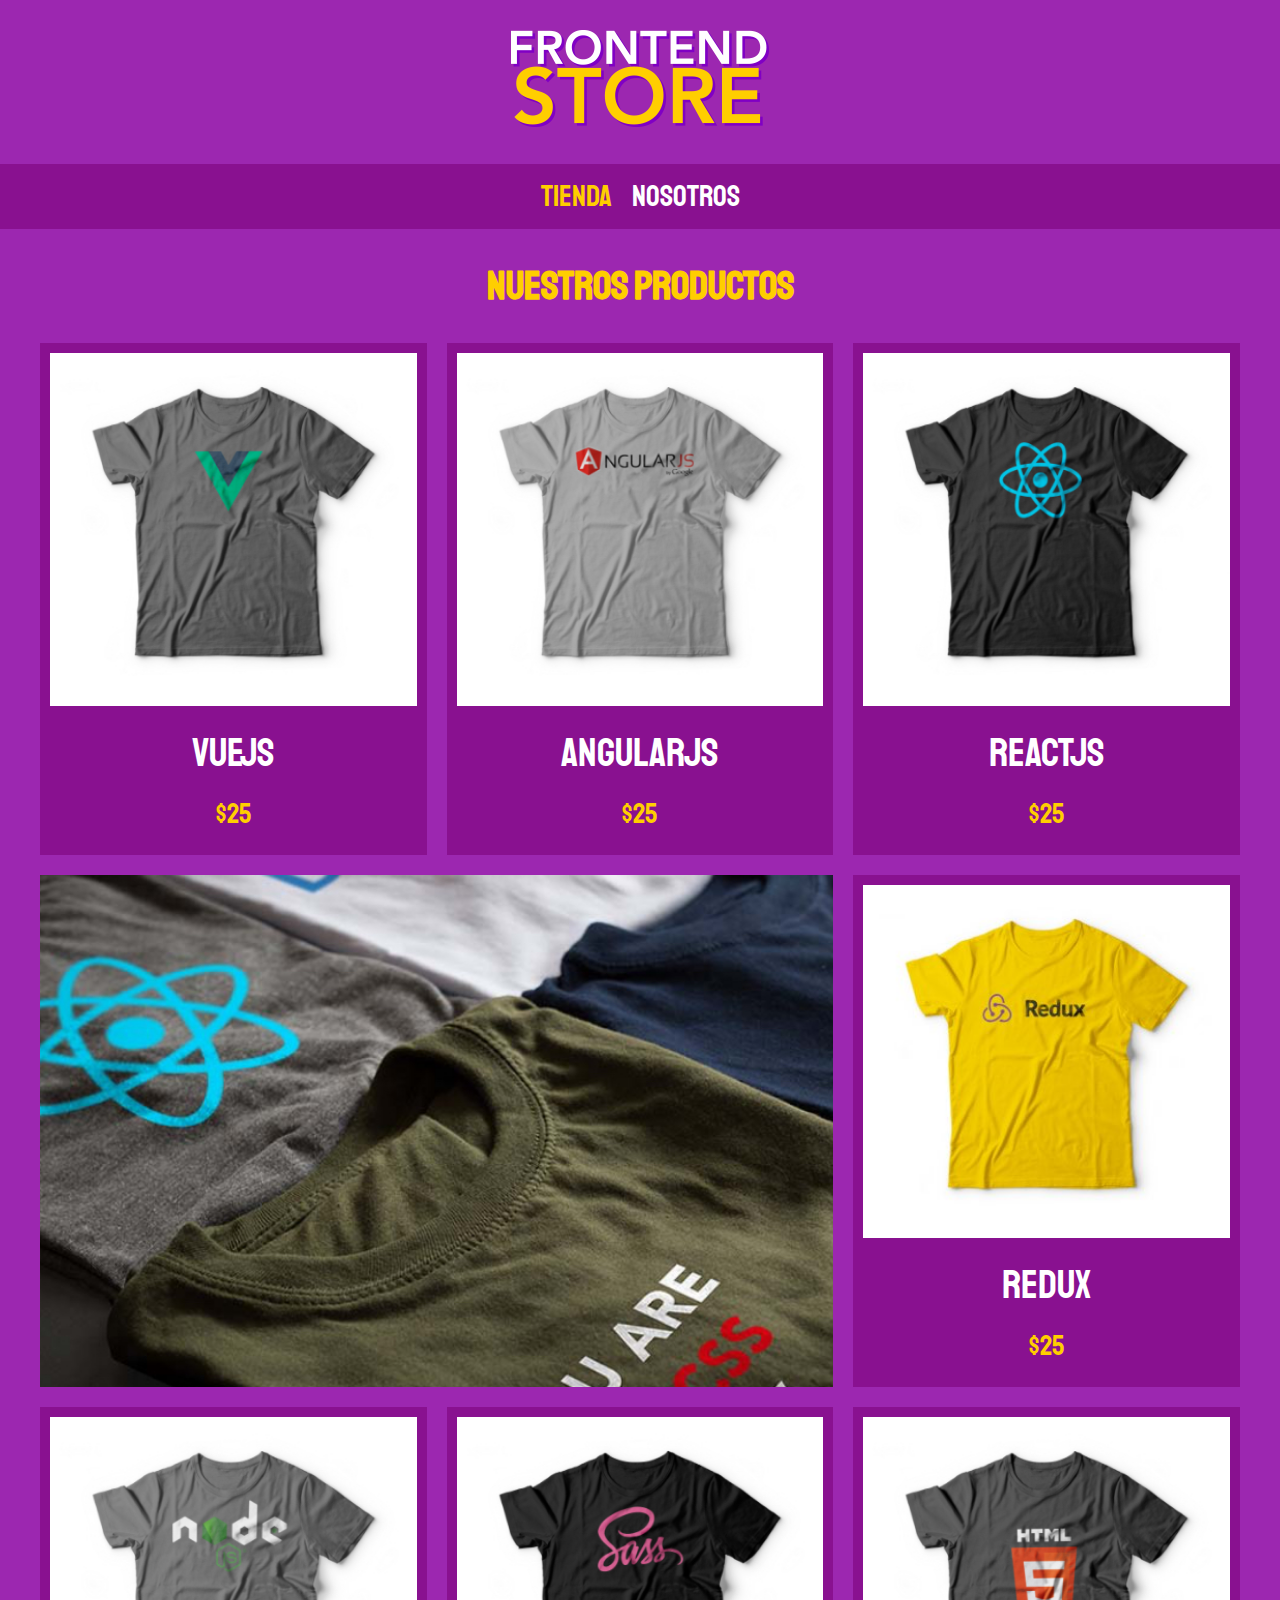
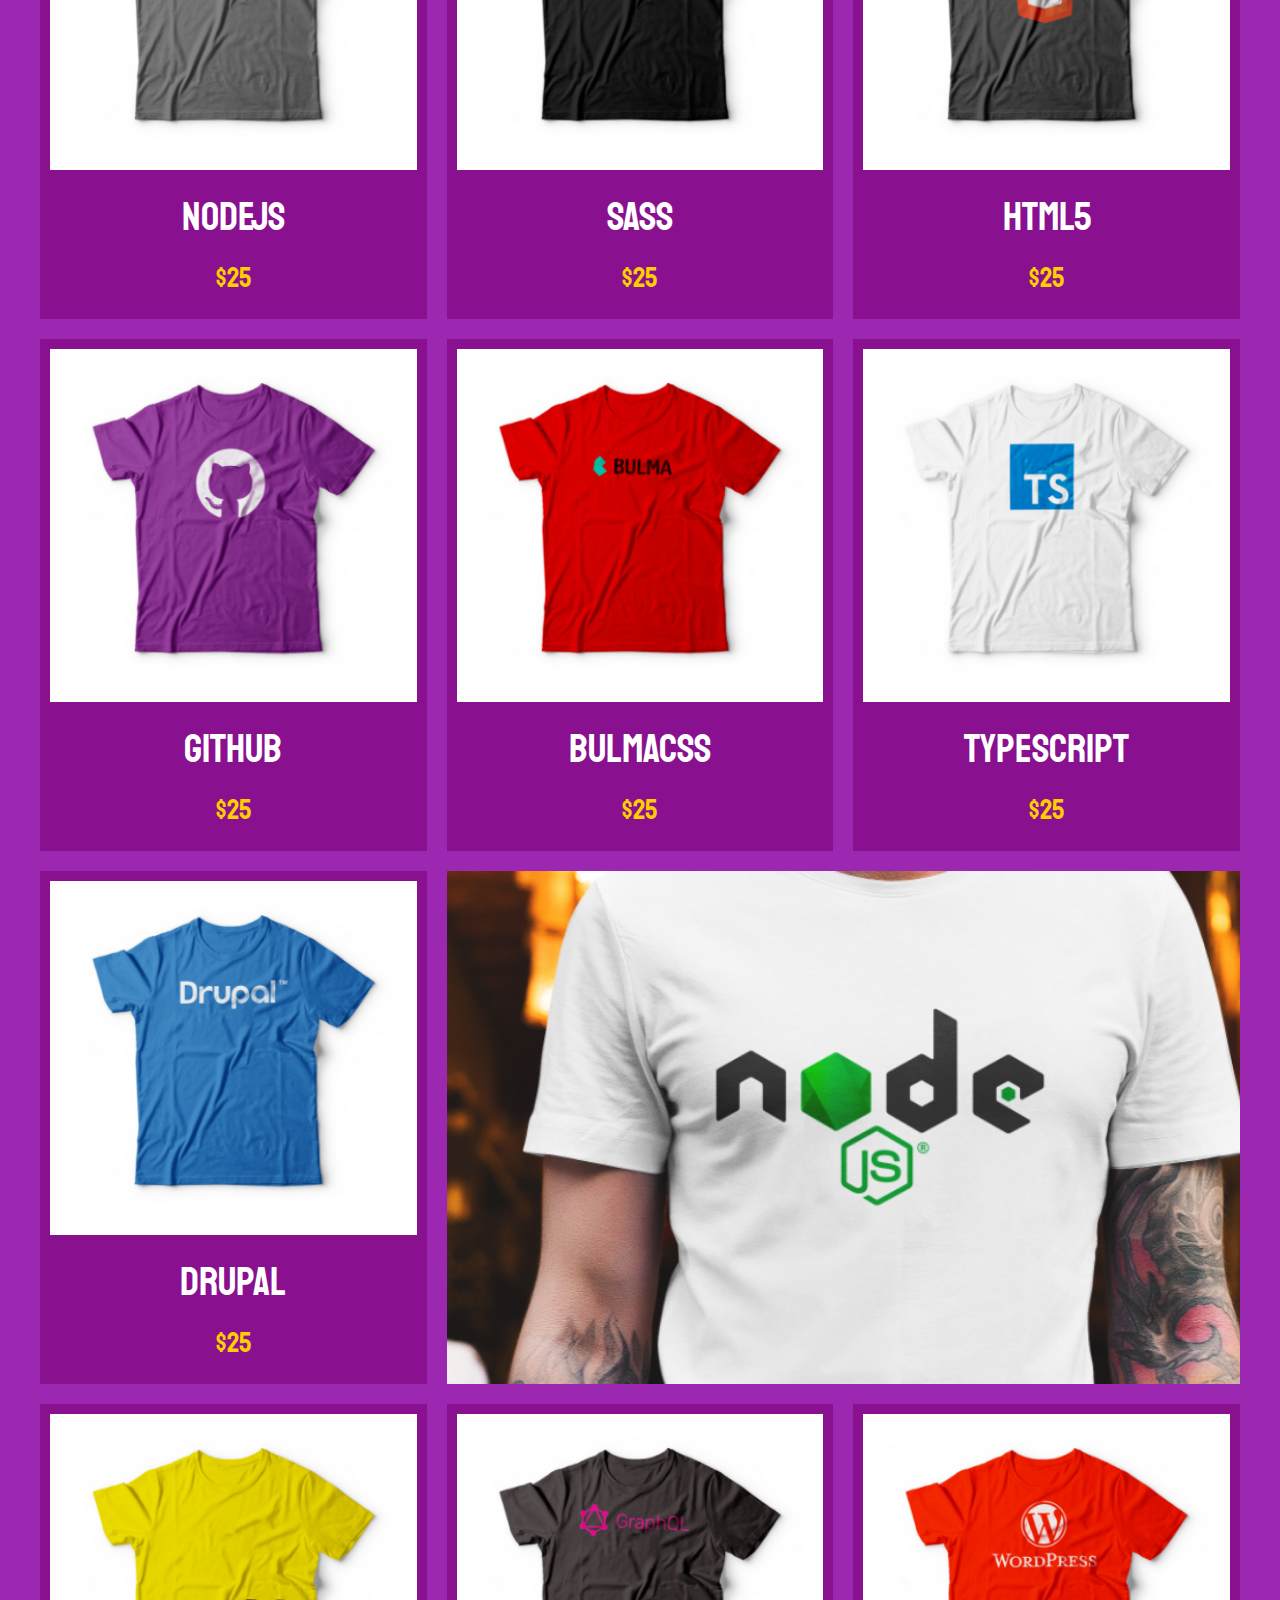
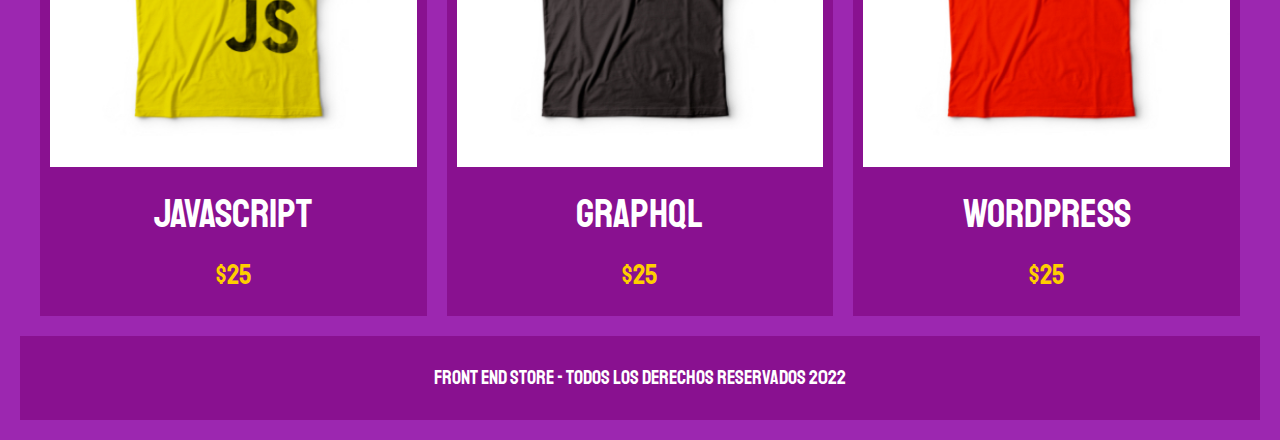
<file: Front-End Tienda/index.html>
<!DOCTYPE html>
<html lang="es">
<head>
    <meta charset="UTF-8">
    <meta name="viewport" content="width=device-width, initial-scale=1.0">
    <link rel="stylesheet" href="css/normalize.css">
    <link rel="preconnect" href="https://fonts.googleapis.com">
<link rel="preconnect" href="https://fonts.gstatic.com" crossorigin>
<link href="https://fonts.googleapis.com/css2?family=Staatliches&display=swap" rel="stylesheet">
    <link rel="stylesheet" href="css/style.css">
    <title>Inicio</title>
</head>
<body>
    <header class="header">
        <a href="index.html">
            <img class="header__logo" src="img/logo.png" alt="Logotipo">
        </a>
    </header>

    <nav class="navegacion">
        <a class="navegacion__enlace navegacion__enlace--activo" href="index.html">Tienda</a>
        <a class="navegacion__enlace " href="nosotros.html">Nosotros</a>
    </nav>

    <main class="contenedor">
        <h1>Nuestros Productos</h1>

        <div class="grid">
            <div class="producto">
                <a href="producto.html">
                    <img class="producto__imagen" src="img/1.jpg" alt="Producto camisa">
                    <div class="producto__informacion">
                        <p class="producto__nombre">VueJS</p>
                        <p class="producto__precio">$25</p>
                    </div>
                </a>
            </div> <!-- Fin de la clase producto -->

            <div class="producto">
                <a href="producto.html">
                    <img class="producto__imagen" src="img/2.jpg" alt="Producto camisa">
                    <div class="producto__informacion">
                        <p class="producto__nombre">AngularJS</p>
                        <p class="producto__precio">$25</p>
                    </div>
                </a>
            </div> <!-- Fin de la clase producto -->

            <div class="producto">
                <a href="producto.html">
                    <img class="producto__imagen" src="img/3.jpg" alt="Producto camisa">
                    <div class="producto__informacion">
                        <p class="producto__nombre">ReactJS</p>
                        <p class="producto__precio">$25</p>
                    </div>
                </a>
            </div> <!-- Fin de la clase producto -->

            <div class="producto">
                <a href="producto.html">
                    <img class="producto__imagen" src="img/4.jpg" alt="Producto camisa">
                    <div class="producto__informacion">
                        <p class="producto__nombre">Redux</p>
                        <p class="producto__precio">$25</p>
                    </div>
                </a>
            </div> <!-- Fin de la clase producto -->

            <div class="producto">
                <a href="producto.html">
                    <img class="producto__imagen" src="img/5.jpg" alt="Producto camisa">
                    <div class="producto__informacion">
                        <p class="producto__nombre">NodeJS</p>
                        <p class="producto__precio">$25</p>
                    </div>
                </a>
            </div> <!-- Fin de la clase producto -->

            <div class="producto">
                <a href="producto.html">
                    <img class="producto__imagen" src="img/6.jpg" alt="Producto camisa">
                    <div class="producto__informacion">
                        <p class="producto__nombre">SaSS</p>
                        <p class="producto__precio">$25</p>
                    </div>
                </a>
            </div> <!-- Fin de la clase producto -->

            <div class="producto">
                <a href="producto.html">
                    <img class="producto__imagen" src="img/7.jpg" alt="Producto camisa">
                    <div class="producto__informacion">
                        <p class="producto__nombre">HTML5</p>
                        <p class="producto__precio">$25</p>
                    </div>
                </a>
            </div> <!-- Fin de la clase producto -->

            <div class="producto">
                <a href="producto.html">
                    <img class="producto__imagen" src="img/8.jpg" alt="Producto camisa">
                    <div class="producto__informacion">
                        <p class="producto__nombre">GitHub</p>
                        <p class="producto__precio">$25</p>
                    </div>
                </a>
            </div> <!-- Fin de la clase producto -->

            <div class="producto">
                <a href="producto.html">
                    <img class="producto__imagen" src="img/9.jpg" alt="Producto camisa">
                    <div class="producto__informacion">
                        <p class="producto__nombre">BulmaCSS</p>
                        <p class="producto__precio">$25</p>
                    </div>
                </a>
            </div> <!-- Fin de la clase producto -->

            <div class="producto">
                <a href="producto.html">
                    <img class="producto__imagen" src="img/10.jpg" alt="Producto camisa">
                    <div class="producto__informacion">
                        <p class="producto__nombre">TypeScript</p>
                        <p class="producto__precio">$25</p>
                    </div>
                </a>
            </div> <!-- Fin de la clase producto -->

            <div class="producto">
                <a href="producto.html">
                    <img class="producto__imagen" src="img/11.jpg" alt="Producto camisa">
                    <div class="producto__informacion">
                        <p class="producto__nombre">Drupal</p>
                        <p class="producto__precio">$25</p>
                    </div>
                </a>
            </div> <!-- Fin de la clase producto -->

            <div class="producto">
                <a href="producto.html">
                    <img class="producto__imagen" src="img/12.jpg" alt="Producto camisa">
                    <div class="producto__informacion">
                        <p class="producto__nombre">JavaScript</p>
                        <p class="producto__precio">$25</p>
                    </div>
                </a>
            </div> <!-- Fin de la clase producto -->

            <div class="producto">
                <a href="producto.html">
                    <img class="producto__imagen" src="img/13.jpg" alt="Producto camisa">
                    <div class="producto__informacion">
                        <p class="producto__nombre">GraphQL</p>
                        <p class="producto__precio">$25</p>
                    </div>
                </a>
            </div> <!-- Fin de la clase producto -->

            <div class="producto">
                <a href="producto.html">
                    <img class="producto__imagen" src="img/14.jpg" alt="Producto camisa">
                    <div class="producto__informacion">
                        <p class="producto__nombre">WordPress</p>
                        <p class="producto__precio">$25</p>
                    </div>
                </a>
            </div> <!-- Fin de la clase producto -->

            <div class="grafico grafico--camisas"></div>
            <div class="grafico grafico--node"></div>
            
        </div>
    </main>

    <footer class="footer">
        <p class="footer__texto">Front End Store - Todos los derechos Reservados 2022</p>
    </footer>
</body>
</html>
</file>
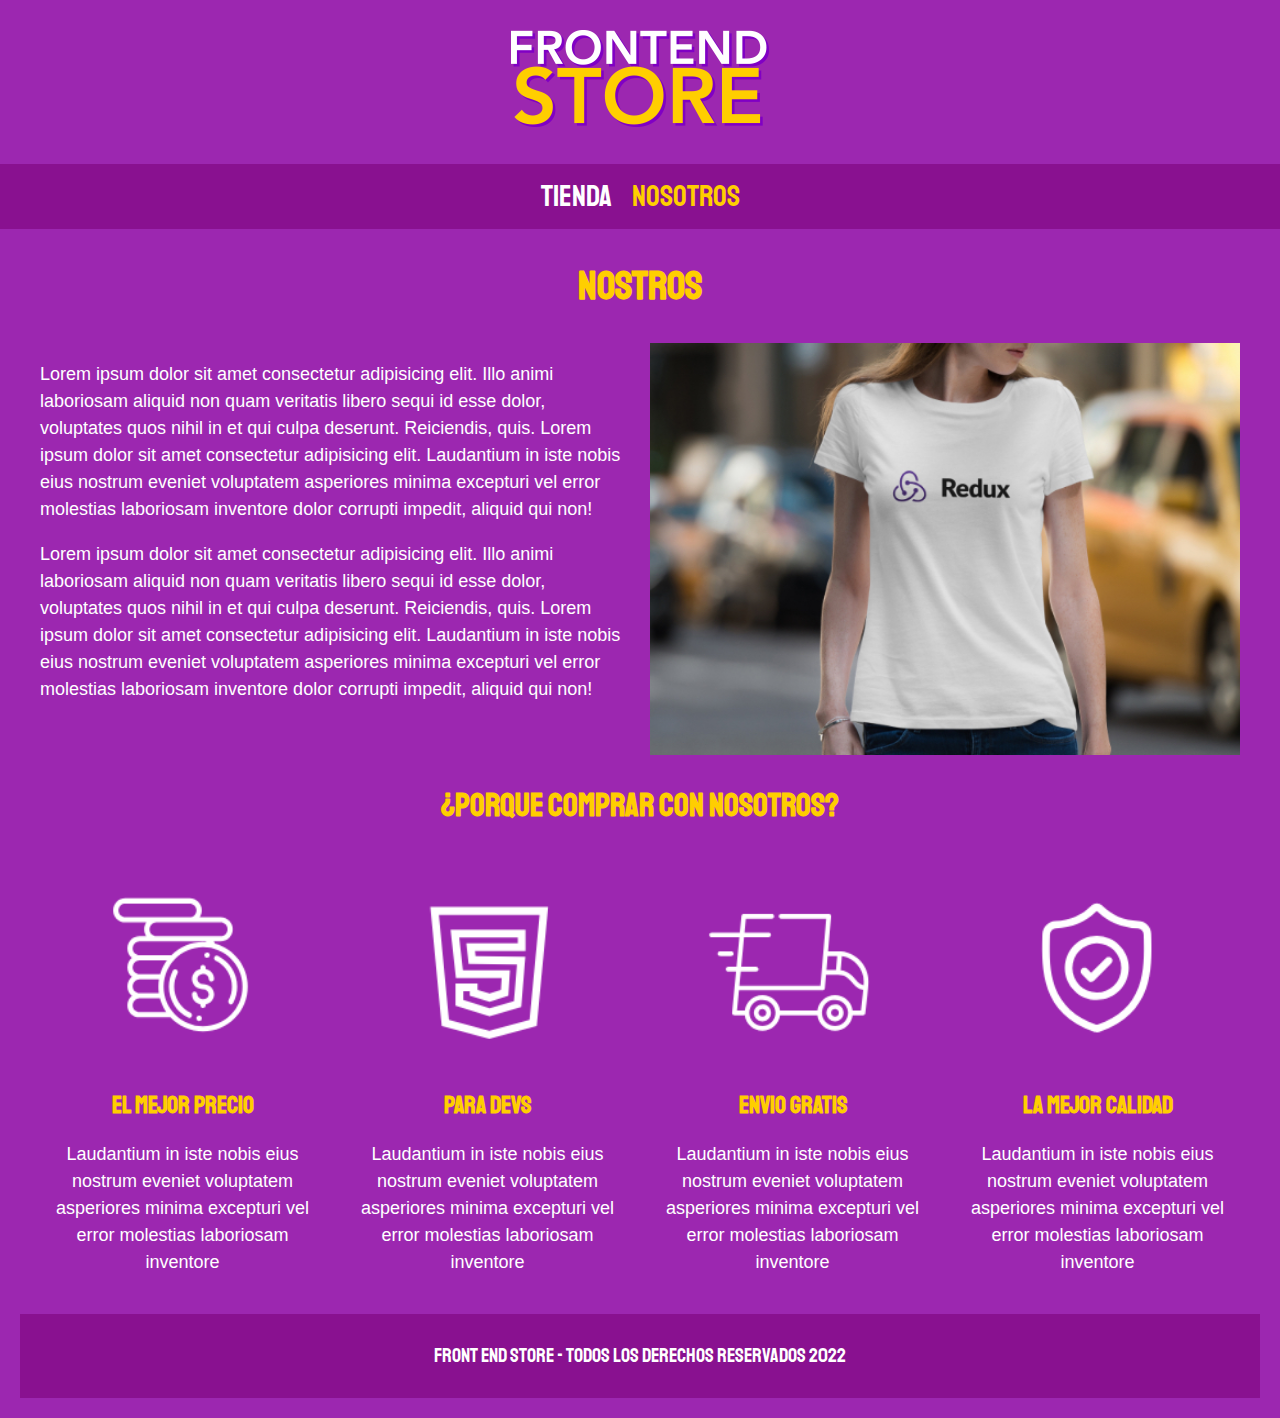
<file: Front-End Tienda/nosotros.html>
<!DOCTYPE html>
<html lang="es">
<head>
    <meta charset="UTF-8">
    <meta name="viewport" content="width=device-width, initial-scale=1.0">
    <link rel="stylesheet" href="css/normalize.css">
    <link rel="preconnect" href="https://fonts.googleapis.com">
<link rel="preconnect" href="https://fonts.gstatic.com" crossorigin>
<link href="https://fonts.googleapis.com/css2?family=Staatliches&display=swap" rel="stylesheet">
    <link rel="stylesheet" href="css/style.css">
    <title>Nosotros</title>
</head>
<body>
    <header class="header">
        <a href="index.html">
            <img class="header__logo" src="img/logo.png" alt="Logotipo">
        </a>
    </header>

    <nav class="navegacion">
        <a class="navegacion__enlace " href="index.html">Tienda</a>
        <a class="navegacion__enlace navegacion__enlace--activo" href="nosotros.html">Nosotros</a>
    </nav>

    <main class="contenedor">
        <h1>Nostros</h1>

        <div class="nosotros">
            <div class="nosotros__contenido">
                <p>Lorem ipsum dolor sit amet consectetur adipisicing elit. Illo animi laboriosam aliquid non quam veritatis libero sequi id esse dolor, voluptates quos nihil in et qui culpa deserunt. Reiciendis, quis.
    
                    Lorem ipsum dolor sit amet consectetur adipisicing elit. Laudantium in iste nobis eius nostrum eveniet voluptatem asperiores minima excepturi vel error molestias laboriosam inventore dolor corrupti impedit, aliquid qui non!
                </p>
    
                <p>Lorem ipsum dolor sit amet consectetur adipisicing elit. Illo animi laboriosam aliquid non quam veritatis libero sequi id esse dolor, voluptates quos nihil in et qui culpa deserunt. Reiciendis, quis.
    
                    Lorem ipsum dolor sit amet consectetur adipisicing elit. Laudantium in iste nobis eius nostrum eveniet voluptatem asperiores minima excepturi vel error molestias laboriosam inventore dolor corrupti impedit, aliquid qui non!
                </p>
            </div>
    
            <img class="nosotros__imagen" src="img/nosotros.jpg" alt="imagen nosotros">
        </div>
    </main>

    <section class="contenedor comprar">
        <h2 class="comprar__titulo">¿Porque comprar con nosotros?</h2>

        <div class="bloques">

            <div class="bloque">
                <img class="bloque__imagen" src="img/icono_1.png" alt="Porque comprar">
                <h3 class="bloque__titulo">El mejor precio</h3>
                <p>Laudantium in iste nobis eius nostrum eveniet voluptatem asperiores minima excepturi vel error molestias laboriosam inventore</p>
            </div> <!-- Fin de div Bloque -->

            <div class="bloque">
                <img class="bloque__imagen" src="img/icono_2.png" alt="Porque comprar">
                <h3 class="bloque__titulo">Para Devs</h3>
                <p>Laudantium in iste nobis eius nostrum eveniet voluptatem asperiores minima excepturi vel error molestias laboriosam inventore</p>
            </div> <!-- Fin de div Bloque -->

            <div class="bloque">
                <img class="bloque__imagen" src="img/icono_3.png" alt="Porque comprar">
                <h3 class="bloque__titulo">Envio gratis</h3>
                <p>Laudantium in iste nobis eius nostrum eveniet voluptatem asperiores minima excepturi vel error molestias laboriosam inventore</p>
            </div> <!-- Fin de div Bloque -->

            <div class="bloque">
                <img class="bloque__imagen" src="img/icono_4.png" alt="Porque comprar">
                <h3 class="bloque__titulo">LA mejor calidad</h3>
                <p>Laudantium in iste nobis eius nostrum eveniet voluptatem asperiores minima excepturi vel error molestias laboriosam inventore</p>
            </div> <!-- Fin de div Bloque -->

        </div> <!-- Fin de div Bloques -->
    </section>

    <footer class="footer">
        <p class="footer__texto">Front End Store - Todos los derechos Reservados 2022</p>
    </footer>
</body>
</html>
</file>
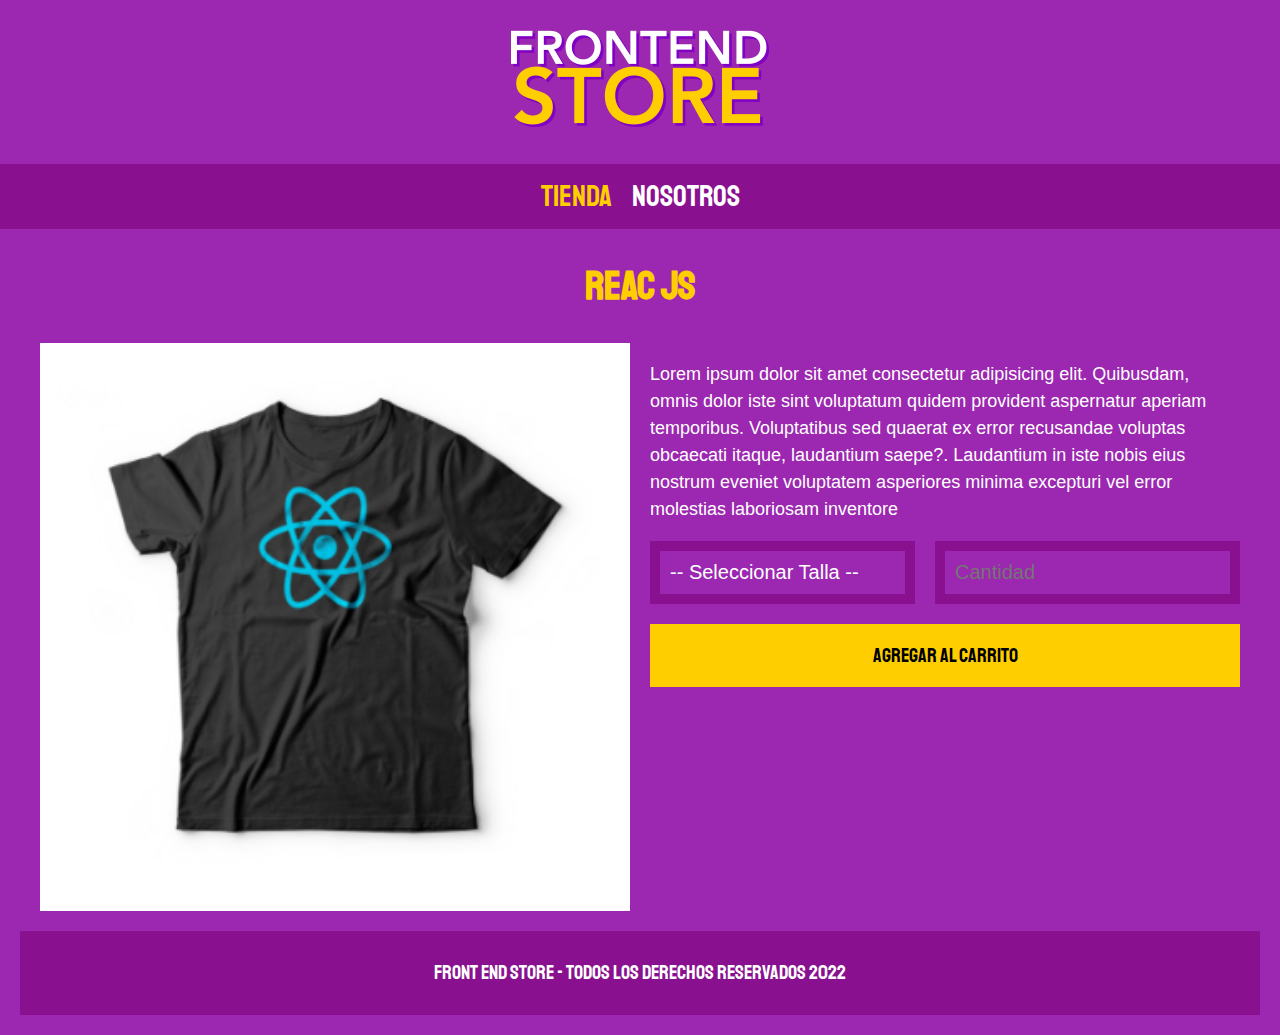
<file: Front-End Tienda/producto.html>
<!DOCTYPE html>
<html lang="en">
<head>
    <meta charset="UTF-8">
    <meta name="viewport" content="width=device-width, initial-scale=1.0">
    <link rel="stylesheet" href="css/normalize.css">
    <link rel="preconnect" href="https://fonts.googleapis.com">
<link rel="preconnect" href="https://fonts.gstatic.com" crossorigin>
<link href="https://fonts.googleapis.com/css2?family=Staatliches&display=swap" rel="stylesheet">
    <link rel="stylesheet" href="css/style.css">
    <title>Producto</title>
</head>
<body>
    <header class="header">
        <a href="index.html">
            <img class="header__logo" src="img/logo.png" alt="Logotipo">
        </a>
    </header>

    <nav class="navegacion">
        <a class="navegacion__enlace navegacion__enlace--activo" href="index.html">Tienda</a>
        <a class="navegacion__enlace " href="nosotros.html">Nosotros</a>
    </nav>

    <main class="contenedor">
        <h1>Reac JS</h1>

        <div class="camisas">
            <img src="img/3.jpg" alt="Camisa Reac JS" class="camisas__imagen">

            <div class="camisas__contenido">
                <p>
                    Lorem ipsum dolor sit amet consectetur adipisicing elit. Quibusdam, omnis dolor iste sint voluptatum quidem provident aspernatur aperiam temporibus. Voluptatibus sed quaerat ex error recusandae voluptas obcaecati itaque, laudantium saepe?. Laudantium in iste nobis eius nostrum eveniet voluptatem asperiores minima excepturi vel error molestias laboriosam inventore
                </p>
                <form class="formulario">
                    <select class="formulario__campo">
                        <option class="formulario__campo--option" disabled selected>-- Seleccionar Talla --</option>
                        <option class="formulario__campo--option">Chica</option>
                        <option class="formulario__campo--option">Mediana</option>
                        <option class="formulario__campo--option">Grande</option>
                    </select>

                    <input class="formulario__campo" type="number" placeholder="Cantidad" min="1">
                    <input class="formulario__submit" type="submit" value="Agregar al Carrito">
                </form>
            </div>
        </div>
    </main>
    
    <footer class="footer">
        <p class="footer__texto">Front End Store - Todos los derechos Reservados 2022</p>
    </footer>
</body>
</html>
</file>
<file: Front-End Tienda/css/style.css>
/*' Variables '*/
:root {
    --primario: #9C27B0;
    --primarioOscuro: #891190;
    --secundario: #FFCE00;
    --secundarioOscuro: #c29b00;
    --blanco: #FFF;
    --negro: #000;

    --fuentePrincipal: 'Staatliches', cursive;
}

html {
    box-sizing: border-box;
    font-size: 62.5%;
}

/*| GLOBALES |*/
body {
    background-color: var(--primario);
    font-size: 1.6rem;
    line-height: 1.5;
}

p {
    font-size: 1.8rem;
    font-family: Arial, Helvetica, sans-serif;
    color: var(--blanco);
}

a {
    text-decoration: none;
}

img {
    width: 100%;
}

.contenedor {
    max-width: 120rem;
    margin: 0 auto;
}

h1, h2, h3 {
    text-align: center;
    color: var(--secundario);
    font-family: var(--fuentePrincipal);
}

h1 {
    font-size: 4rem;
}

h2 {
    font-size: 3.2rem;
}

h3 {
    font-size: 2.4rem;
}

/** Header **/
.header {
    display: flex;
    justify-content: center;
}

.header__logo {
    margin: 3rem 0;
}

/*? Navegacion ?*/
.navegacion {
    background-color: var(--primarioOscuro);
    padding: 1rem 0;
    display: flex;
    justify-content: center;
    gap: 2rem;
}

.navegacion__enlace {
    font-family: var(--fuentePrincipal);
    color: var(--blanco);
    font-size: 3rem;
}

.navegacion__enlace--activo,
.navegacion__enlace:hover {
    color: var(--secundario);
}

/*° Grid °*/
.grid {
    display: grid;
    grid-template-columns: repeat(2, 1fr);
    gap: 2rem;
}

@media (min-width: 768px) { 
    .grid {
        grid-template-columns: repeat(3, 1fr);
    }
}

/*¿ Productos ¿*/
.producto {
    background-color: var(--primarioOscuro);
    padding: 1rem;
}

.producto__nombre {
    font-size: 4rem;
}

.producto__precio {
    font-size: 2.8rem;
    color: var(--secundario);
}

.producto__nombre,
.producto__precio {
    font-family: var(--fuentePrincipal);
    margin: 1rem 0;
    text-align: center;
}

/*? Camisas ?*/
@media (min-width: 768px) { 
    .camisas {
        display: grid;
        grid-template-columns: repeat(2, 1fr);
        gap: 2rem;
    }
}

.camisas__imagen {

}

.camisas__contenido {

}

.formulario {
    display: grid;
    grid-template-columns: repeat(2, 1fr);
    gap: 2rem;
}

.formulario__campo {
    border: 1rem solid var(--primarioOscuro);
    background-color: transparent;
    color: var(--blanco);
    font-size: 2rem;
    font-family: Arial, Helvetica, sans-serif;
    padding: 1rem;
    appearance: none;
}

.formulario__campo--option {
    color: var(--negro);
}

.formulario__submit {
    background-color: var(--secundario);
    border: none;
    font-size: 2rem;
    font-family: var(--fuentePrincipal);
    padding: 2rem;
    transition: background-color 0.3s ease;
    grid-column: 1 / 3;
}

.formulario__submit:hover {
    cursor: pointer;
    background-color: var(--secundarioOscuro);
}

/*´ Graficos ´*/
.grafico {
    min-height: 30rem;
    background-repeat: no-repeat;
    background-size: cover;
    grid-column: 1 / 3;
}

.grafico--camisas {
    grid-row: 2 / 3;
    background-image: url(../img/grafico1.jpg);
}

.grafico--node {
    grid-row: 8 / 9;
    background-image: url(../img/grafico2.jpg);
}

@media (min-width: 768px) { 
    .grafico--node {
        grid-row: 5 / 6;
        grid-column: 2 / 4;
    }
}

/*! Nosotros !*/
.nosotros {
    display: grid;
    grid-template-rows: repeat(2, auto);
}

@media (min-width: 768px) { 
    .nosotros {
        grid-template-columns: repeat(2, 1fr);
        column-gap: 2rem;
    }
}

.nosotros__imagen {
    grid-row: 1 / 2;
}

@media (min-width: 768px) { 
    .nosotros__imagen {
        grid-column: 2 / 3;
    }
}

/*' Bloques '*/
.bloques {
    display: grid;
    grid-template-columns: repeat(2, 1fr);
    gap: 2rem;
}

@media (min-width: 768px) { 
    .bloques {
        grid-template-columns: repeat(4, 1fr);
    }
}

.bloque {
    text-align: center;
}

.bloque__titulo {
    margin: 0;
}

/*^ Footer ^*/
.footer {
    background-color: var(--primarioOscuro);
    padding: 1rem 0;
    margin: 2rem;
}

.footer__texto {
    font-family: var(--fuentePrincipal);
    text-align: center;
    font-size: 2rem;
    line-height: 1.2;
}
</file>
